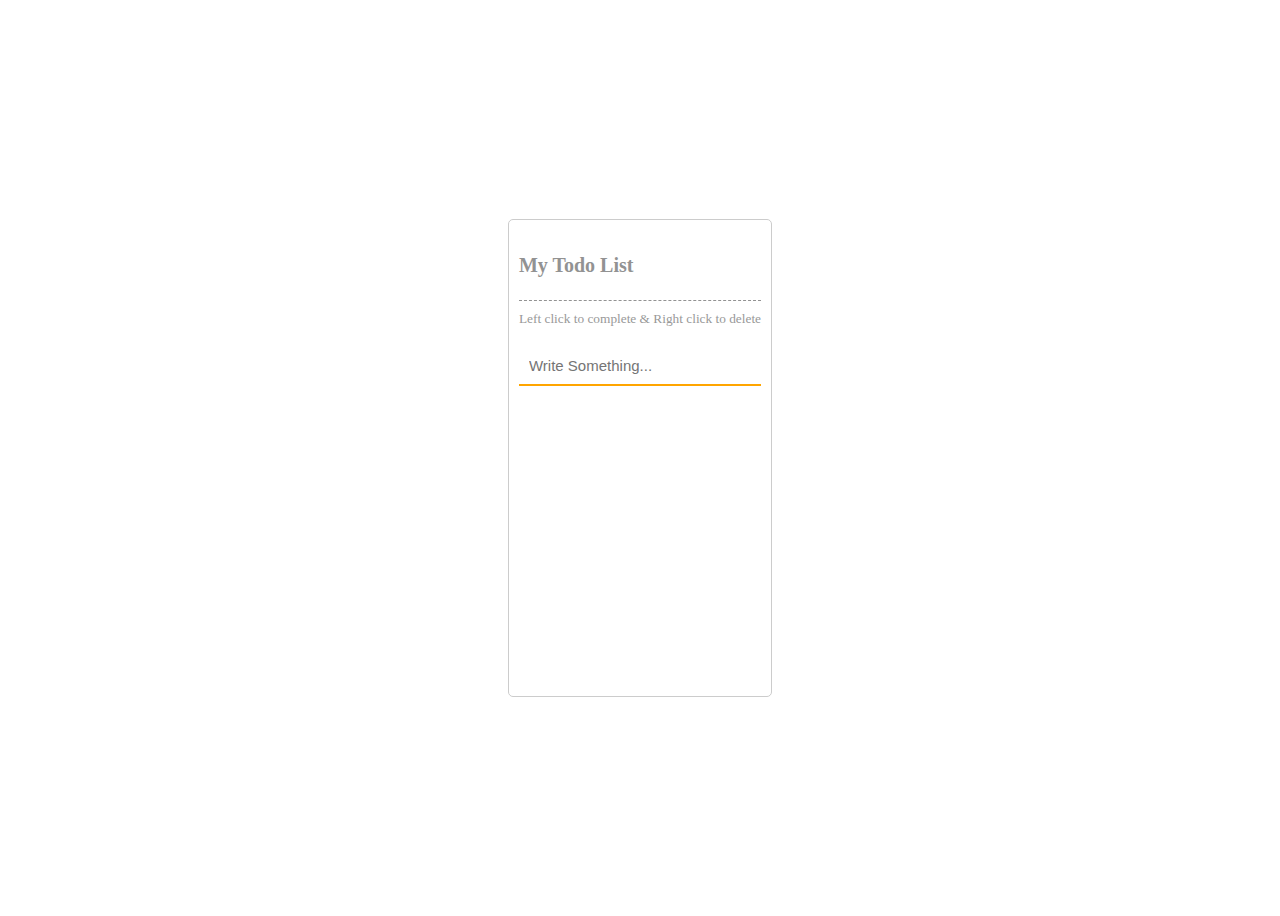
<file: l10todolist/index.html>
<!DOCTYPE html>
<html>
    <head>
        <title>Todo List</title>
        <link rel="stylesheet" href="https://cdnjs.cloudflare.com/ajax/libs/font-awesome/6.2.0/css/all.min.css" integrity="sha512-xh6O/CkQoPOWDdYTDqeRdPCVd1SpvCA9XXcUnZS2FmJNp1coAFzvtCN9BmamE+4aHK8yyUHUSCcJHgXloTyT2A==" crossorigin="anonymous" referrerpolicy="no-referrer" />
        <link href="./style.css" rel="stylesheet" type="text/css" />
    </head>

    <body>

        <div class="container">

            <h3>My Todo List</h3>
            <small>Left click to complete & Right click to delete</small>

            <form id="form" class="form" action="" method="">

                <div class="form-group">
                    <input type="text" name="textbox" id="textbox" class="form-control" placeholder="Write Something..." autocomplete="off" />
                </div>

            </form>

            <ul id="list-group" class="list-group">
                <!-- <li>Have to cook</li>
                <li class="done">Have to read</li> -->
            </ul>


        </div>

        <script src="./app.js" type="text/javascript"></script>
    </body>
</html>
</file>
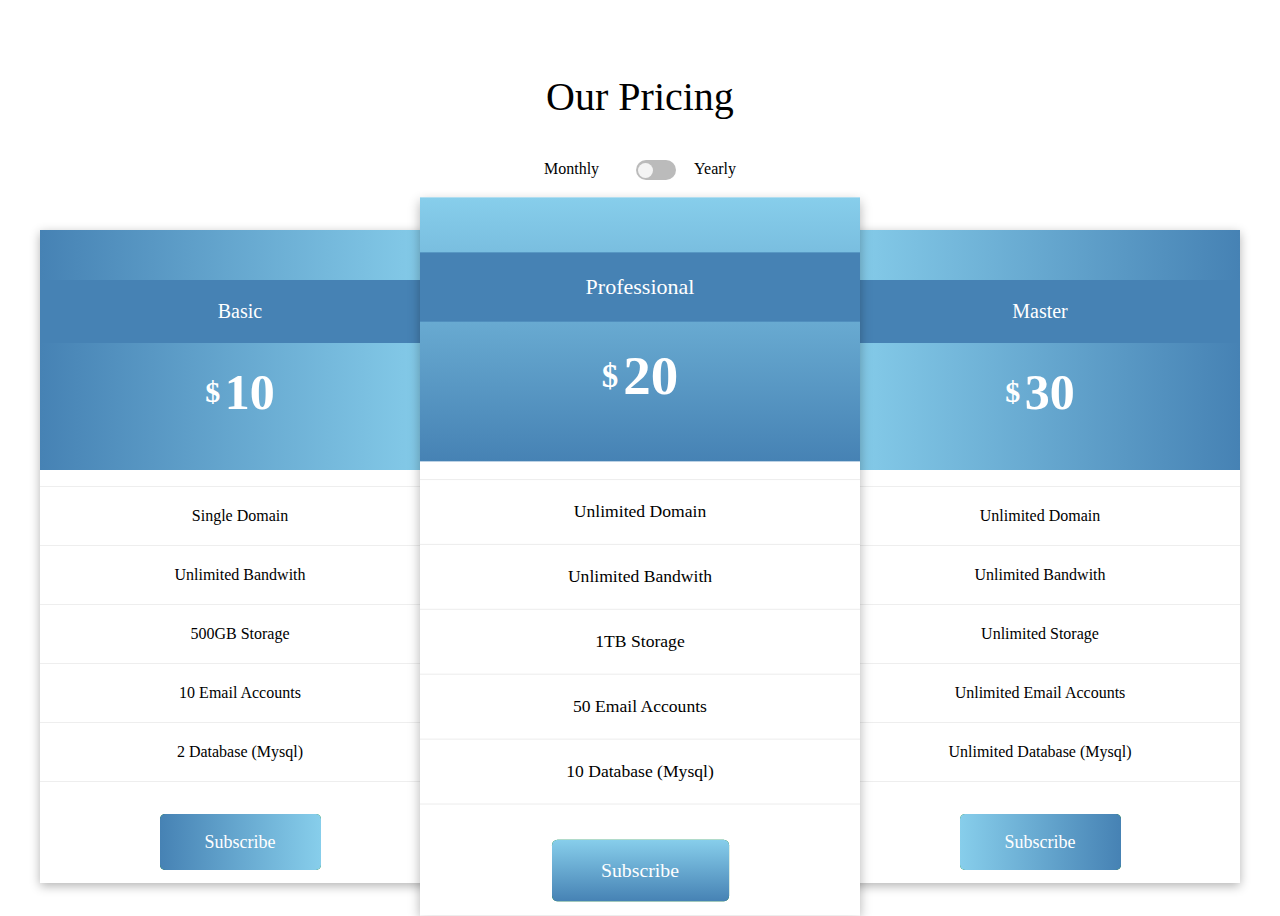
<file: l11pricingcardbox/index.html>
<!DOCTYPE html>
<html>
    <head>
        <title>Pricing Card Box</title>
        <link href="./style.css" rel="stylesheet" type="text/css" />
    </head>

    <body>

        <div class="container">

            <div class="title">
                <h3>Our Pricing</h3>
                <div class="toggle-container">
                    <p>Monthly</p>

                    <input type="checkbox" name="toggle-checkbox" id="toggle-checkbox" class="toggle-checkbox" />
                    <label for="toggle-checkbox" id="toggle-label" class="toggle-label"><div class="ball"></div></label>

                    <p>Yearly</p>
                </div>
            </div>

            <div class="price-container">

                <div class="price-box">

                    <div class="box box1">
                        <p>Basic</p>
                        <h3><span>$</span> <span id="basic">10</span></h3>
                    </div>

                    <div class="price-list">

                        <ul class="list-group">
                            <li>Single Domain</li>
                            <li>Unlimited Bandwith</li>
                            <li>500GB Storage</li>
                            <li>10 Email Accounts</li>
                            <li>2 Database (Mysql)</li>
                        </ul>

                        <a href="javascript:void(0);" class="btn btn1">Subscribe</a>

                    </div>

                </div>

                <div class="price-box">

                    <div class="box box2">
                        <p>Professional</p>
                        <h3><span>$</span> <span id="prof">20</span></h3>
                    </div>

                    <div class="price-list">

                        <ul class="list-group">
                            <li>Unlimited Domain</li>
                            <li>Unlimited Bandwith</li>
                            <li>1TB Storage</li>
                            <li>50 Email Accounts</li>
                            <li>10 Database (Mysql)</li>
                        </ul>

                        <a href="javascript:void(0);" class="btn btn2">Subscribe</a>

                    </div>

                </div>

                <div class="price-box">

                    <div class="box box3">
                        <p>Master</p>
                        <h3><span>$</span> <span id="mst">30</span></h3>
                    </div>

                    <div class="price-list">

                        <ul class="list-group">
                            <li>Unlimited Domain</li>
                            <li>Unlimited Bandwith</li>
                            <li>Unlimited Storage</li>
                            <li>Unlimited Email Accounts</li>
                            <li>Unlimited Database (Mysql)</li>
                        </ul>

                        <a href="javascript:void(0);" class="btn btn3">Subscribe</a>

                    </div>

                </div>

            </div>

        </div>

        <script src="./app.js" type="text/javascript"></script>
    </body>
</html>
</file>
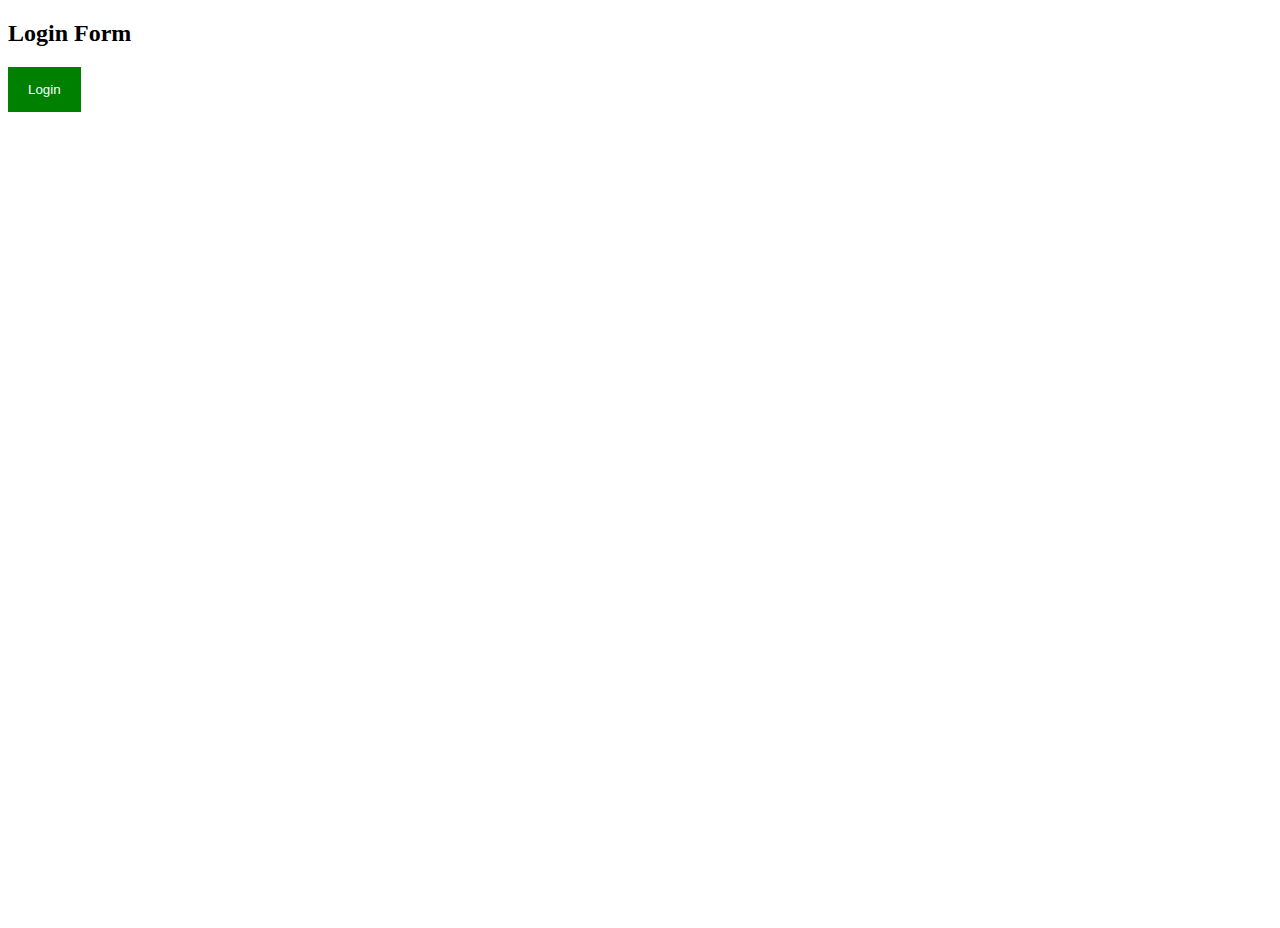
<file: l6modalbox/index.html>
<!DOCTYPE html>
<html>
    <head>
        <title>Modal Box</title>
        <link href="./style.css" rel="stylesheet" type="text/css" />
    </head>

    <body>

        <div class="container">

            <h2>Login Form</h2>
            <button type="button" id="btn-modal" class="btn">Login</button>
        
            <!-- START MODAL AREA -->
            <!-- Start Login Modal -->
            <div id="loginmodal" class="modal fade">

                <div class="modal-dialog">
                    <div class="modal-content">

                        <div class="modal-header">
                            <span class="btn-close">&times;</span>
                            <img src="./avatar.png" class="avatar" alt="avatar" />
                        </div>

                        <div class="modal-body">
                            <form aciton="" method="">

                                <div class="form-group">
                                    <label for="username">Username</label>
                                    <input type="text" name="username"  id="username" class="form-control" placeholder="Enter Username" autocomplete="off" required />
                                </div>

                                <div class="form-group">
                                    <label for="password">Password</label>
                                    <input type="password" name="password"  id="password" class="form-control" placeholder="Enter Password" autocomplete="off" required />
                                </div>

                                <div class="d-grid">
                                    <button type="submit" class="btn">Login</button>
                                </div>

                                <label>
                                    <input type="checkbox" name="rememberme" id="rememberme" class="checkbox" />Remember Me
                                </label>

                            </form>
                        </div>

                        <div class="modal-footer">
                            <span class="forgot">Forgot <a href="javascript:void(0);">password?</a></span>
                        </div>

                    </div>
                </div>

            </div>
            <!-- End Login Modal -->
            <!-- END MODAL AREA -->
        
        </div>

        <script src="./app.js" type="text/javascript"></script>
    </body>
</html>
</file>
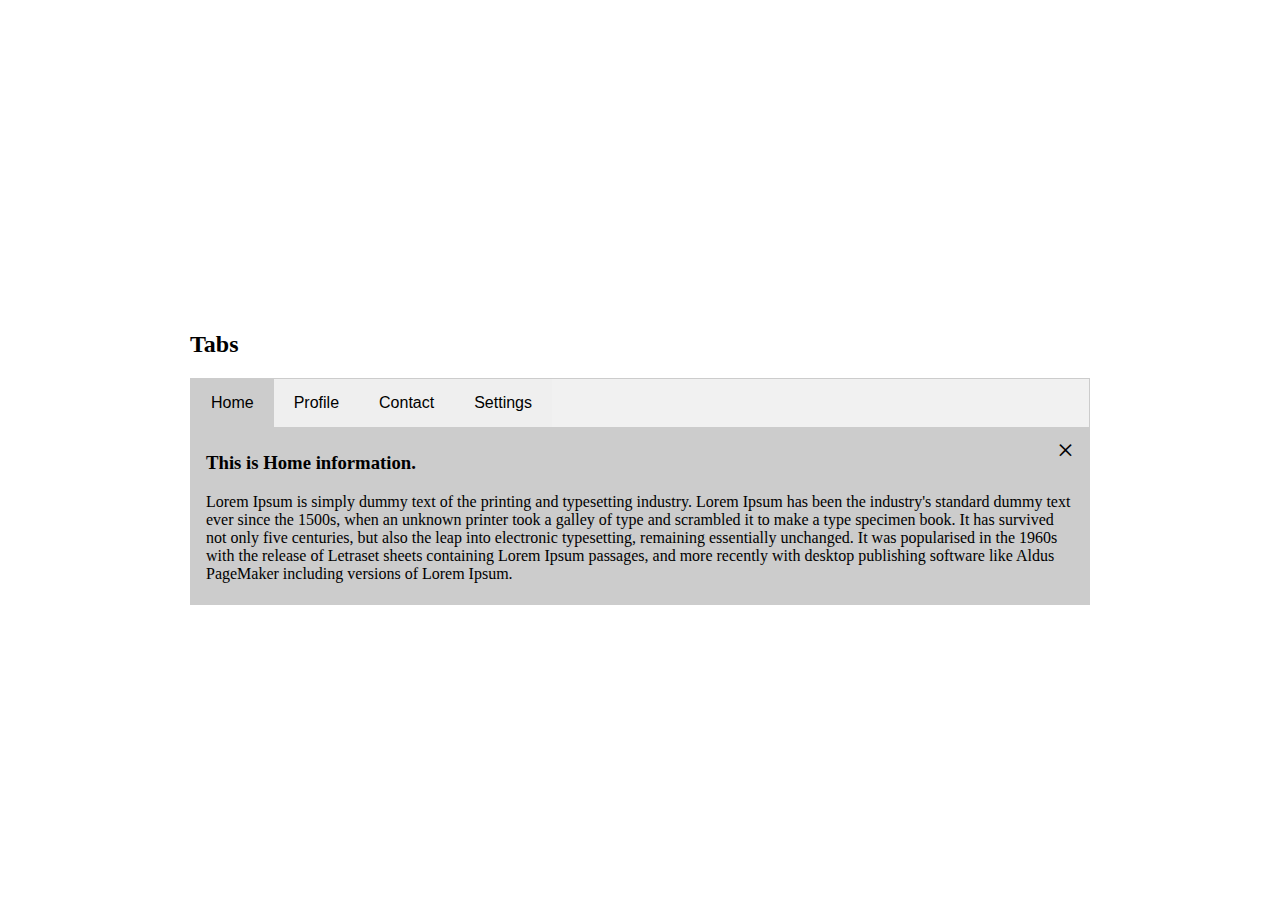
<file: l7tabs/index.html>
<!DOCTYPE html>
<html>
    <head>
        <title>Tabs</title>
        <link href="./style.css" rel="stylesheet" type="text/css" />
    </head>

    <body>

        <div class="container">

            <h2>Tabs</h2>

            <ul class="nav">
                <li class="nav-item">
                    <button type="button" id="autoclick" class="tablinks" onclick="gettab(event,'home')">Home</button>
                </li>
                <li class="nav-item">
                    <button type="button" class="tablinks" onclick="gettab(event,'profile')">Profile</button>
                </li>
                <li class="nav-item">
                    <button type="button" class="tablinks" onclick="gettab(event,'contact')">Contact</button>
                </li>
                <li class="nav-item">
                    <button type="button" class="tablinks" onclick="gettab(event,'settings')">Settings</button>
                </li>
            </ul>

            <div class="tab-content">
                <div id="home" class="tab-pane">
                    <span class="btn-close">&times;</span>
                    <h3>This is Home information.</h3>
                    <p>Lorem Ipsum is simply dummy text of the printing and typesetting industry. Lorem Ipsum has been the industry's standard dummy text ever since the 1500s, when an unknown printer took a galley of type and scrambled it to make a type specimen book. It has survived not only five centuries, but also the leap into electronic typesetting, remaining essentially unchanged. It was popularised in the 1960s with the release of Letraset sheets containing Lorem Ipsum passages, and more recently with desktop publishing software like Aldus PageMaker including versions of Lorem Ipsum.</p>
                </div>

                <div id="profile" class="tab-pane">
                    <span class="btn-close">&times;</span>
                    <h3>This is Profile information.</h3>
                    <p>Lorem Ipsum is simply dummy text of the printing and typesetting industry. Lorem Ipsum has been the industry's standard dummy text ever since the 1500s, when an unknown printer took a galley of type and scrambled it to make a type specimen book. It has survived not only five centuries, but also the leap into electronic typesetting, remaining essentially unchanged. It was popularised in the 1960s with the release of Letraset sheets containing Lorem Ipsum passages, and more recently with desktop publishing software like Aldus PageMaker including versions of Lorem Ipsum.</p>
                </div>

                <div id="contact" class="tab-pane">
                    <span class="btn-close">&times;</span>
                    <h3>This is Contact information.</h3>
                    <p>Lorem Ipsum is simply dummy text of the printing and typesetting industry. Lorem Ipsum has been the industry's standard dummy text ever since the 1500s, when an unknown printer took a galley of type and scrambled it to make a type specimen book. It has survived not only five centuries, but also the leap into electronic typesetting, remaining essentially unchanged. It was popularised in the 1960s with the release of Letraset sheets containing Lorem Ipsum passages, and more recently with desktop publishing software like Aldus PageMaker including versions of Lorem Ipsum.</p>
                </div>

                <div id="settings" class="tab-pane">
                    <span class="btn-close">&times;</span>
                    <h3>This is Settings information.</h3>
                    <p>Lorem Ipsum is simply dummy text of the printing and typesetting industry. Lorem Ipsum has been the industry's standard dummy text ever since the 1500s, when an unknown printer took a galley of type and scrambled it to make a type specimen book. It has survived not only five centuries, but also the leap into electronic typesetting, remaining essentially unchanged. It was popularised in the 1960s with the release of Letraset sheets containing Lorem Ipsum passages, and more recently with desktop publishing software like Aldus PageMaker including versions of Lorem Ipsum.</p>
                </div>
            </div>

        </div>

        <script src="./app.js" type="text/javascript"></script>
    </body>
</html>
</file>
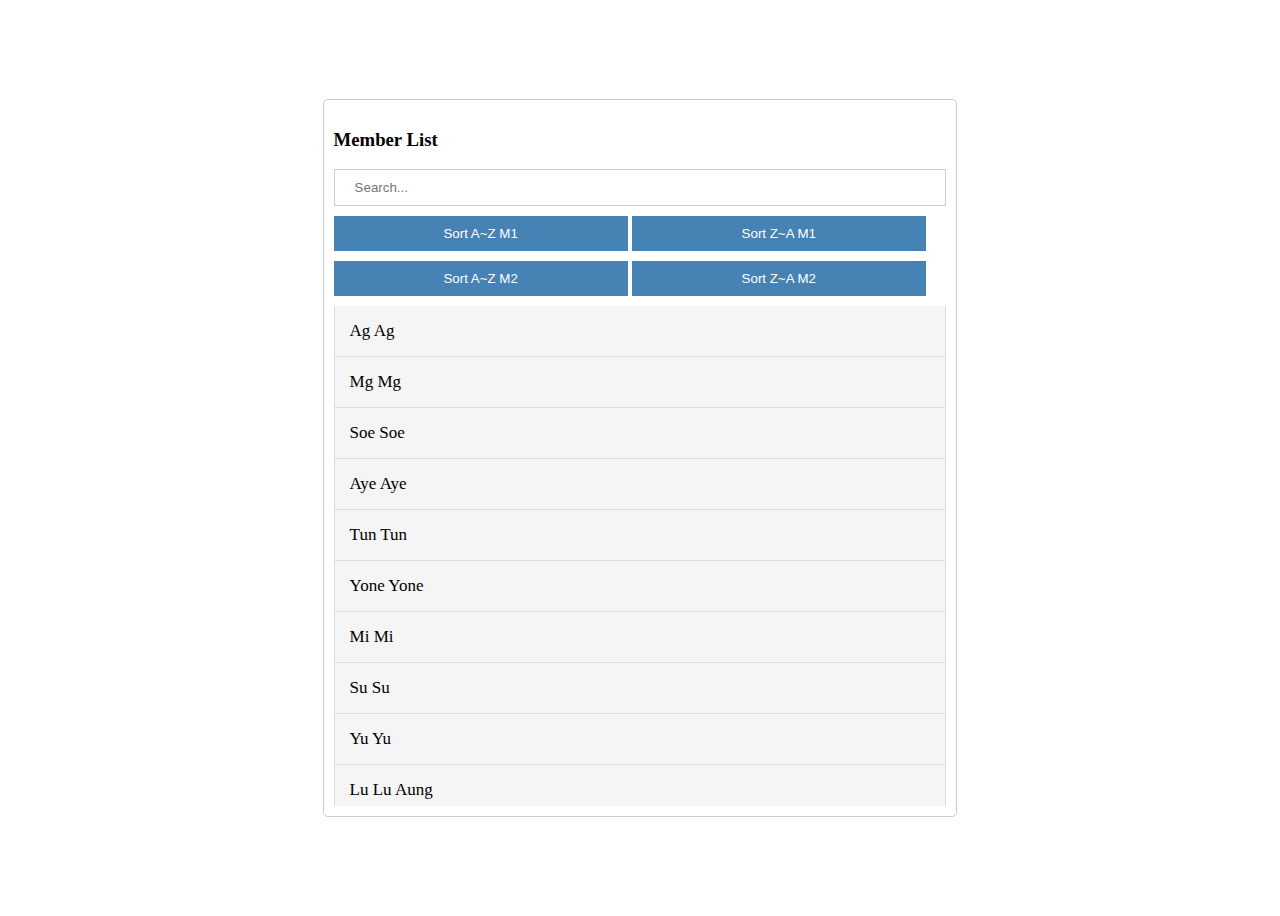
<file: l8filter/index.html>
<!DOCTYPE html>
<html>
    <head>
        <title>Filter</title>
        <link href="./style.css" rel="stylesheet" type="text/css" />
    </head>

    <body>
        
        <div class="container">

            <h3>Member List</h3>

            <input type="text" name="search" id="search" class="form-control" placeholder="Search..." />
            <button type="button" id="sortazm1" class="btn">Sort A~Z M1</button>
            <button type="button" id="sortzam1" class="btn">Sort Z~A M1</button>
            <button type="button" id="sortazm2" class="btn">Sort A~Z M2</button>
            <button type="button" id="sortzam2" class="btn">Sort Z~A M2</button>


            <ul id="members" class="list-group">
                <li><a href="javascript:void(0);">Ag Ag</a></li>
                <li><a href="javascript:void(0);">Mg Mg</a></li>
                <li><a href="javascript:void(0);">Soe Soe</a></li>
                <li><a href="javascript:void(0);">Aye Aye</a></li>
                <li><a href="javascript:void(0);">Tun Tun</a></li>
                <li><a href="javascript:void(0);">Yone Yone</a></li>
                <li><a href="javascript:void(0);">Mi Mi</a></li>
                <li><a href="javascript:void(0);">Su Su</a></li>
                <li><a href="javascript:void(0);">Yu Yu</a></li>
                <li><a href="javascript:void(0);">Lu Lu Aung</a></li>
                <li><a href="javascript:void(0);">Aye Aye</a></li>
                <li><a href="javascript:void(0);">Hnin Mya</a></li>
                <li><a href="javascript:void(0);">Aye Mya</a></li>
                <li><a href="javascript:void(0);">Mya Mya</a></li>
                <li><a href="javascript:void(0);">Kyal Sin</a></li>
                <li><a href="javascript:void(0);">Ya Min</a></li>
                <li><a href="javascript:void(0);">Zaw Zaw</a></li>
                <li><a href="javascript:void(0);">Kyaw Kyaw</a></li>
                <li><a href="javascript:void(0);">Aung Aung</a></li>
                <li><a href="javascript:void(0);">Thiha</a></li>
            </ul>
            
        </div>

        <script src="./app.js" type="text/javascript"></script>
    </body>
</html>
</file>
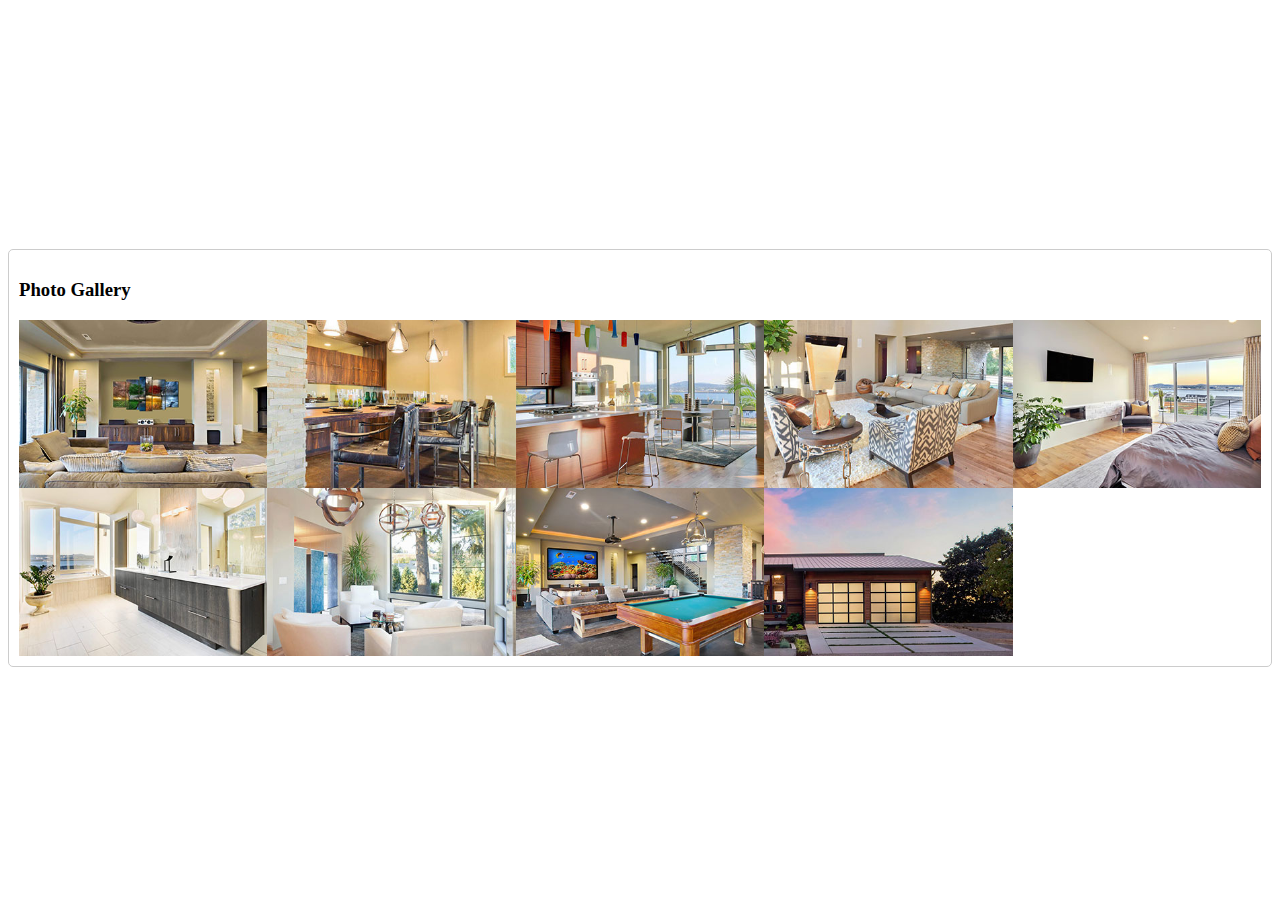
<file: l9galleryslider/index.html>
<!DOCTYPE html>
<html>
    <head>
        <title>Gallery Slider</title>
        <link href="./style.css" rel="stylesheet" type="text/css" />
    </head>

    <body>

        <div class="container">

            <h3>Photo Gallery</h3>

            <div class="row">
                <img src="./img/image1.jpg" class="img" alt="image1" />
                <img src="./img/image2.jpg" class="img" alt="image2" />
                <img src="./img/image3.jpg" class="img" alt="image3" />
                <img src="./img/image4.jpg" class="img" alt="image4" />
                <img src="./img/image5.jpg" class="img" alt="image5" />
                <img src="./img/image6.jpg" class="img" alt="image6" />
                <img src="./img/image7.jpg" class="img" alt="image7" />
                <img src="./img/image8.jpg" class="img" alt="image8" />
                <img src="./img/image9.jpg" class="img" alt="image9" />
            </div>

        </div>

        <!-- START MODAL AREA -->
        <div class="modal">
            <span class="btn-close">&times;</span>
            <img class="modal-img" />
            <p class="caption"></p>
        </div>
        <!-- END MODAL AREA -->


        <script src="./app.js" type="text/javascript"></script>
    </body>
</html>
</file>
<file: l10todolist/style.css>
*{
    box-sizing: border-box;
}

body{
    height: 100vh;

    display: grid;
    place-items: center;
}

.container{
    border: 1px solid #ccc;
    border-radius: 5px;

    padding: 10px;
}

h3{
    color: #777;
    font-size: 20px;
    opacity: .8;
    border-bottom: 1px dashed #777;
    line-height: 70px;

    margin: 0;
    padding: 0;
}

small{
    color: #999;
    text-align: right;
    margin-top: 10px;

    display: block;
}

.form{
    margin-top: 20px;
}

.form-control{
    width: 100%;
    font-size: 15px;
    border: 0;
    border-bottom: 2px solid orange;
    padding: 10px;

    transition: all .8s;
}

.form-control:focus{
    outline: none;
    border-bottom: 2px solid blue;
}

.list-group{
    height: 300px;
    list-style: none;

    padding: 0;
    margin: 0;

    overflow-y: scroll;
}

.list-group li{
    background-color: #f5f5f5;
    font-size: 15px;
    border: 1px solid #ddd;
    
    padding: 15px;
    margin-top: -1;

    cursor: pointer;
}

.list-group li:hover{
    background-color: #f1f1f1;
}

.list-group li.done{
    color: #777;
    font-style: italic;
    text-decoration: line-through;
}

.list-group li.done::after{
    content: "\f00c";
    font-family: "FontAwesome";
    float: right;
}
</file>
<file: l11pricingcardbox/style.css>
:root{
    --colr1: linear-gradient(
        to right,
        steelblue,
        skyblue
    );

    --colr2: linear-gradient(
        to top,
        steelblue,
        skyblue
    );

    --colr3: linear-gradient(
        to left,
        steelblue,
        skyblue
    );
}

body{
    height: 100vh;

    display: grid;
    place-items: center;
}

.title{
    margin-bottom: 50px;
}

.title h3{
    font-size: 40px;
    font-weight: 300;
    text-align: center;
}

.toggle-container{
    display: flex;
    justify-content: center;
}

.toggle-container > *{
    margin: 0 3px;
}

.toggle-checkbox{
    visibility: hidden;
}

.toggle-checkbox:checked + .toggle-label{
    background-color: steelblue;
}

.toggle-label{
    width: 40px;
    height: 20px;
    background-color: #bbb;
    border-radius: 50px;
    margin: 0 15px;

    cursor: pointer;

    position: relative;
}

.toggle-label .ball{
    width: 15px;
    height: 15px;
    background-color: #f4f4f4;
    border-radius: 50px;

    position: absolute;
    left: 2px;
    top: 2.5px;

    animation: offani .3s linear;
}

.toggle-checkbox:checked + .toggle-label .ball{
    animation: onani .3s linear forwards;
}

@keyframes onani{
    0%{
        transform: translate(0px) scale(1);
    }

    50%{
        transform: translate(10px) scale(1.2);
    }

    100%{
        transform: translate(18px) scale(1);
    }
}

@keyframes offani{
    0%{
        transform: translate(18px) scale(1);
    }

    50%{
        transform: translate(10px) scale(1.2);
    }

    100%{
        transform: translate(0) scale(1);
    }
}


.price-container{
    display: flex;
}

.price-box{
    width: 400px;
    background-color: #fff;
    text-align: center;
    box-shadow: 0 3px 10px rgba(0,0,0,0.3);

    padding-bottom: 30px;
}

.price-box p{
    font-size: 20px;
    background-color: steelblue;
    padding: 20px 0;
}

.price-box h3 span{
    font-size: 30px;

    vertical-align: middle;
}

.price-box h3 span:nth-of-type(2){
    font-size: 50px;
}

.price-list .list-group{
    list-style: none;

    padding: 0;
    margin-bottom: 50px;
}

.price-list .list-group li{
    font-size: 16px;

    padding: 20px 0;
    border-bottom: 1px solid #eee;
}

.price-list .list-group li:first-child{
    border-top: 1px solid #eee;
}

.price-list .btn{
    text-decoration: none;
    background-color: green;
    color: #fff;
    font-size: 18px;

    padding: 18px 45px;
    
    border-radius: 5px;

    transition: font-size .3s ease-in;
}

.price-list .btn:hover{
    font-size: 20px;
}

.box{
    color: #fff;
    padding: 30px 0;
}

.box1,.btn1{
    background: var(--colr1);
}

.box2,.btn2{
    background: var(--colr2);
}

.box3,.btn3{
    background: var(--colr3);
}

.price-box:nth-of-type(2){
    transform: scale(1.1);
}
</file>
<file: l6modalbox/style.css>
body{
    height: 100vh;

    overflow: hidden;
}

.btn{
    background-color: green;
    color: #fff;
    padding: 15px 20px;
    border: 0;
    cursor: pointer;
}

.btn:hover{
    opacity: .9;
}

.modal{
    width: 100%;
    height: 100%;
    background-color: rgba(0,0,0,0.3);

    position: fixed;
    left: 0;
    top: 0;

    z-index: 10;

    display: none;
}

.modal-dialog{
    width: 700px;

    position: absolute;
    left: 50%;
    top: 50%;

    transform: translate(-50%,-50%);
}

.modal-content{
    background-color: #f4f4f4;

    padding: 10px;
}

.modal-header{
    text-align: center;

    padding: 20px 0;

    position: relative;
}

.btn-close{
    font-size: 35px;

    position: absolute;
    right: 20px;
    top: 0;

    cursor: pointer;
}

.btn-close:hover{
    color: red;
}

img.avatar{
    width: 100px;
    border-radius: 50%;
}

.modal-body{
    padding: 20px;
}

.form-group{
    margin: 15px 0;
}

.form-group label{
    font-weight: bold;
    display: block;
    margin-bottom: 5px;
}

input[class=form-control]{
    width: 100%;
    border: 1px solid #ddd;

    padding: 15px 20px;

    box-sizing: border-box;
}

input[class=form-control]:focus{
    outline: none;
}

.d-grid .btn{
    width: 100%;
    margin-bottom: 10px;
}

.modal-footer{
    border-top: 1px solid #ddd;
    padding: 20px;
}

span.forgot{
    float: right;
}

.fade{
    animation: myani .9s;
}

@keyframes myani{
    from{
        /* transform: scale(0); */
        opacity: 0;
    }
    to{
        /* transform: scale(1); */
        opacity: 1;
    }
}
</file>
<file: l7tabs/style.css>
body{
    height: 100vh;

    display: grid;
    place-items: center;
}

.container{
    width: 900px;
}

.nav{
    display: flex;
    background-color: #f1f1f1;
    border: 1px solid #ccc;

    padding: 0;
    margin: 0;
}

.nav .nav-item{
    list-style-type: none;
}

.nav .tablinks{
    font-size: 16px;
    border: none;
    padding: 15px 20px;
    cursor: pointer;

    transition: background-color .3s ease-in;
}

.nav .tablinks:hover{
    background-color: #ddd;
}

.nav .tablinks.active{
    background-color: #ccc;
}

.tab-content{
    background-color: #ccc;
}

.tab-pane{
    border: 1px solid #ccc;
    border-top: 0;

    padding: 5px 15px;

    display: none;
}

.btn-close{
    font-size: 30px;
    float: right;
    cursor: pointer;
    transition: color .2s ease-in;
}

.btn-close:hover{
    color: red;
}

/* 22TB */
</file>
<file: l8filter/style.css>
*{
    box-sizing: border-box;
}

body{
    height: 100vh;

    display: grid;
    place-items: center;
}

.container{
    border: 1px solid #ccc;
    border-radius: 5px;
    padding: 10px;
}

.form-control{
    width: 100%;
    border: 1px solid #ccc;
    padding: 10px 20px;
    margin-bottom: 10px;
}

.form-control:focus{
    outline: none;
}

.btn{
    width: 48%;
    background-color: steelblue;
    color: #fff;
    border: 0;

    padding: 10px;
    margin-bottom: 10px;

    cursor: pointer;
}

.list-group{
    height: 500px;
    list-style-type: none;

    padding: 0;
    margin: 0;

    overflow-y: scroll;
}

.list-group li a{
    display: block;

    background-color: #f5f5f5;
    color: #000;
    font-size: 17px;
    text-decoration: none;
    border: 1px solid #ddd;

    padding: 15px;
    margin-top: -1px;
}

.list-group li a:hover{
    background-color: #f1f1f1;
}

/* 23FT */
</file>
<file: l9galleryslider/style.css>
body{
    height: 100vh;

    display: grid;
    place-items: center;
}

.container{
    border: 1px solid #ccc;
    border-radius: 5px;
    padding: 10px;
}

.row{
    width: 100%;

    display: flex;
    flex-wrap: wrap;
}

.row img{
    width: 20%;
}

.img{
    cursor: pointer;
    transition: opacity .3s;
}

.img:hover{
    opacity: 0.6;
}

.modal{
    width: 100%;
    height: 100%;

    background-color: rgba(0,0,0,0.6);

    position: fixed;
    left: 0;
    top: 0;

    z-index: 10;

    padding-top: 100px;

    display: none;
}

.modal-img{
    width: 600px;

    display: block;
    margin: auto;
}

.caption{
    width: 600px;
    height: 10px;
    /* background-color: green; */
    color: #aaa;

    margin: auto;

    margin-top: 20px;
}

.modal-img,.caption{
    animation-name: myani;
    animation-duration: .6s;
}

@keyframes myani {
    from{
        transform: scaleX(0);
    }
    to{
        transform: scaleX(1);
    }
}

.btn-close{
    color: #aaa;
    font-size: 40px;
    font-weight: bold;

    position: absolute;
    right: 30px;
    top: 10px;

    cursor: pointer;

    transition: color .3s;
}

.btn-close:hover{
    color: #fff;
}
</file>
